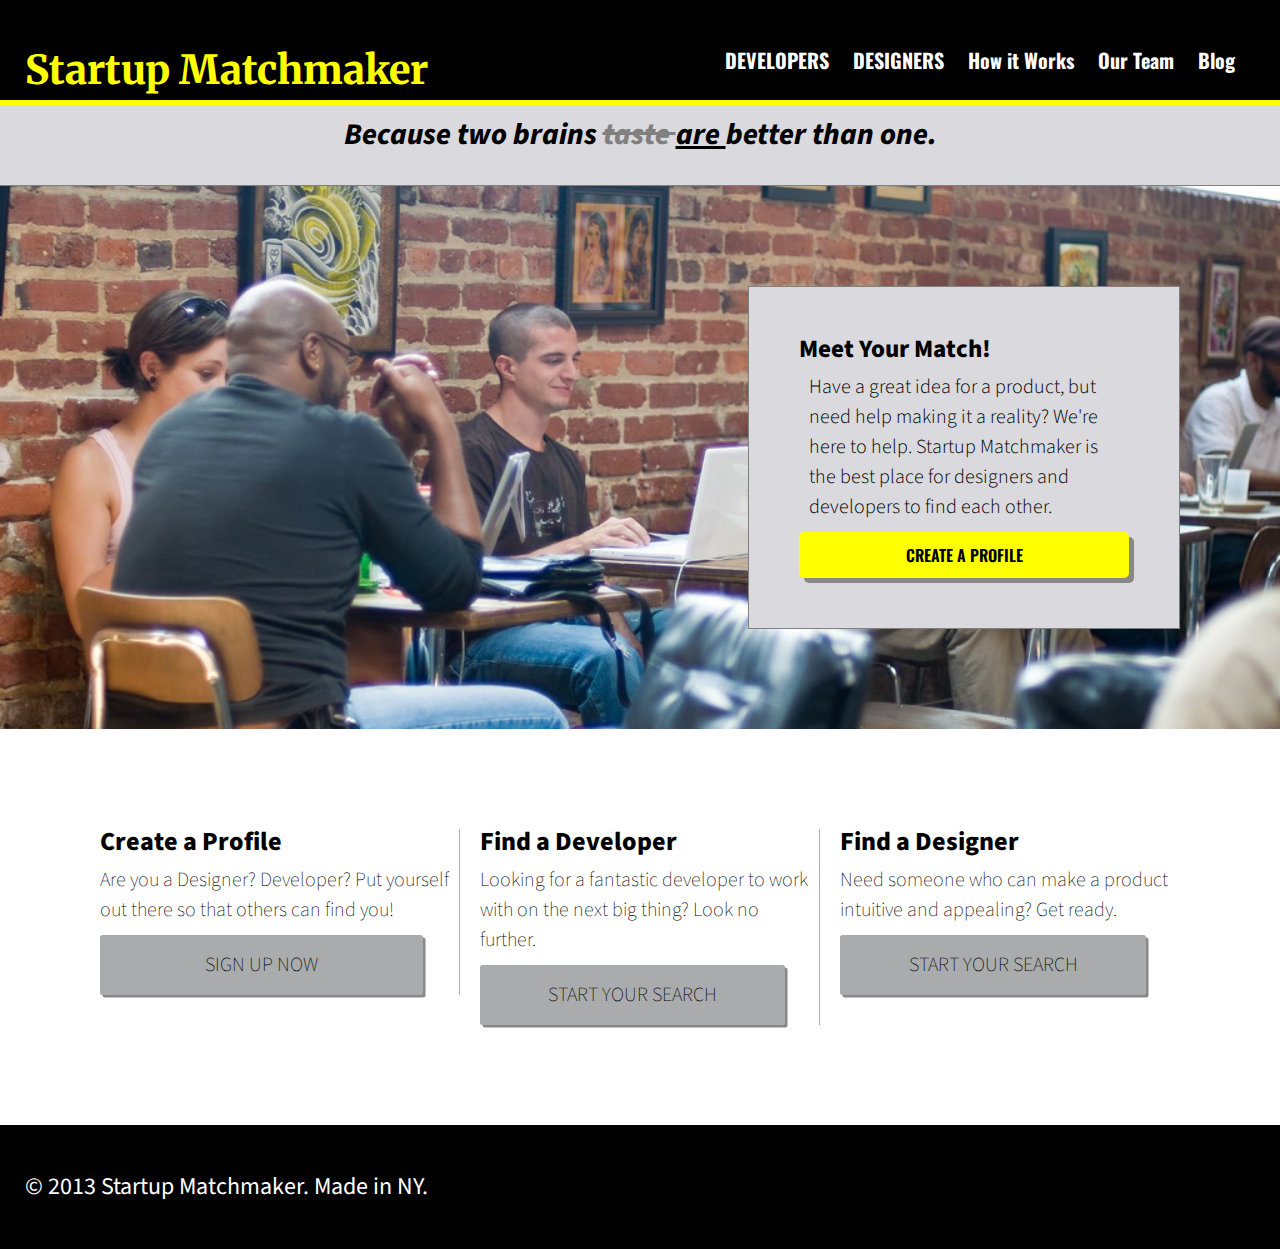
<file: index.html>
<!DOCTYPE html>
<html lang="en">
<head>
	<meta charset="UTF-8">
	<title>Startup Matchmaker</title>

	<!-- Google how to add the 'Source Sans Pro', 'Oswald' and 'Merriweather' Google Fonts to your CSS -->
	<link href='http://fonts.googleapis.com/css?family=Source+Sans+Pro:400,700|Oswald:700|Merriweather:700,700italic' rel='stylesheet' type='text/css'>
	<link href="https://fonts.googleapis.com/css?family=Source+Sans+Pro" rel="stylesheet" type='text/css'>
	<link rel="stylesheet" href="css/reset.css">
	<link rel="stylesheet" href="css/style.css">

</head>
<body>
<header class="logo"><h1>Startup Matchmaker</h1>

<nav>
 <ul>
 <a href="developer.html"><li>DEVELOPERS</li></a>
 <a href="designers.html"><li>DESIGNERS</li></a>
 <a href="#"><li>How it Works</li></a>
 <a href="#"><li>Our Team</li></a>
 <a href="#"><li>Blog</li></a>
 </ul>
 </header>
 </nav>

 <section class="twobrains">
 <p>Because two brains <span class="taste">taste </span><span class="are"> are </span>better than one.<p>
 </section>

<section class="picture">
	<div class="textbox">
 		<article class="match">
 			<h2>Meet Your Match!</h2>
 			<p><small>Have a great idea for a product, but need help making it a reality? We're here to help. Startup Matchmaker is the best place for designers and developers to find each other.</small></p>
 		</article>
 			<section class="yellowbutton"><a href="#"><p>create a profile</p></a>
 			</section>
 	</div>
</section>

 <div class="bottom">
 	<section class="text">
 		<section class="create">
 			
 				<h3>Create a Profile</h3>
 			
 				<p>Are you a Designer? Developer? Put yourself out there so that others can find you!</p>
 			<section class="greybutton"><a href="#"><p>sign up now</p></a>
 			</section>
 		</section>

 		<section class="finddeveloper">
 			
 				<h3>Find a Developer</h3>
 			
 				<p>Looking for a fantastic developer to work with on the next big thing? Look no further.</p>
 					<section class="greybutton"><a href="#"><p>start your search</p></a>
 					</section>
 		</section>

 		<section class="finddesigners">

 				<h3>Find a Designer</h3>

 				<p>Need someone who can make a product intuitive and appealing? Get ready.
 				</p>
 					<section class="greybutton"><a href="#"><p>start your search</p></a>
 					</section>
 		</section>
 	</section>
 </div>

 <Footer>
 	<div class="footer">
 		<p>&copy 2013 Startup Matchmaker. Made in NY.</p>
 	</div>
 </Footer>





</body>
</html>
</file>
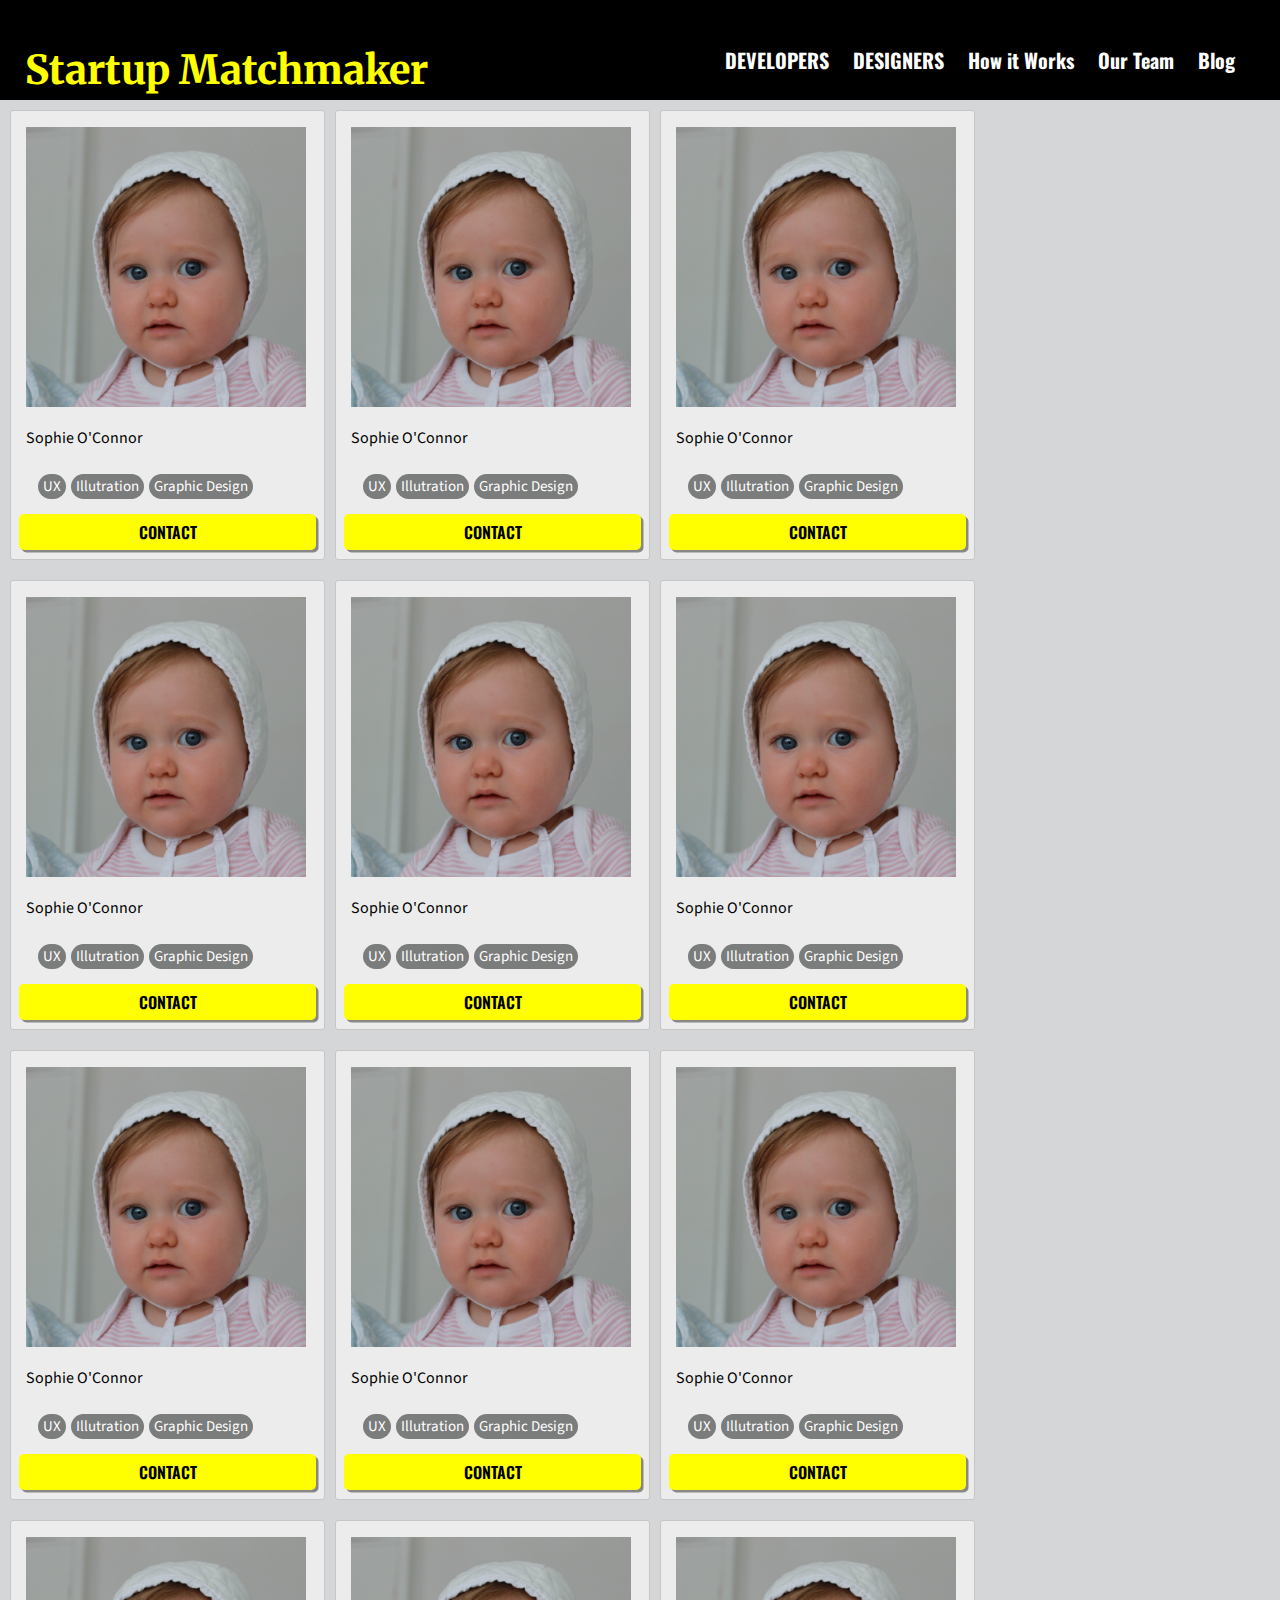
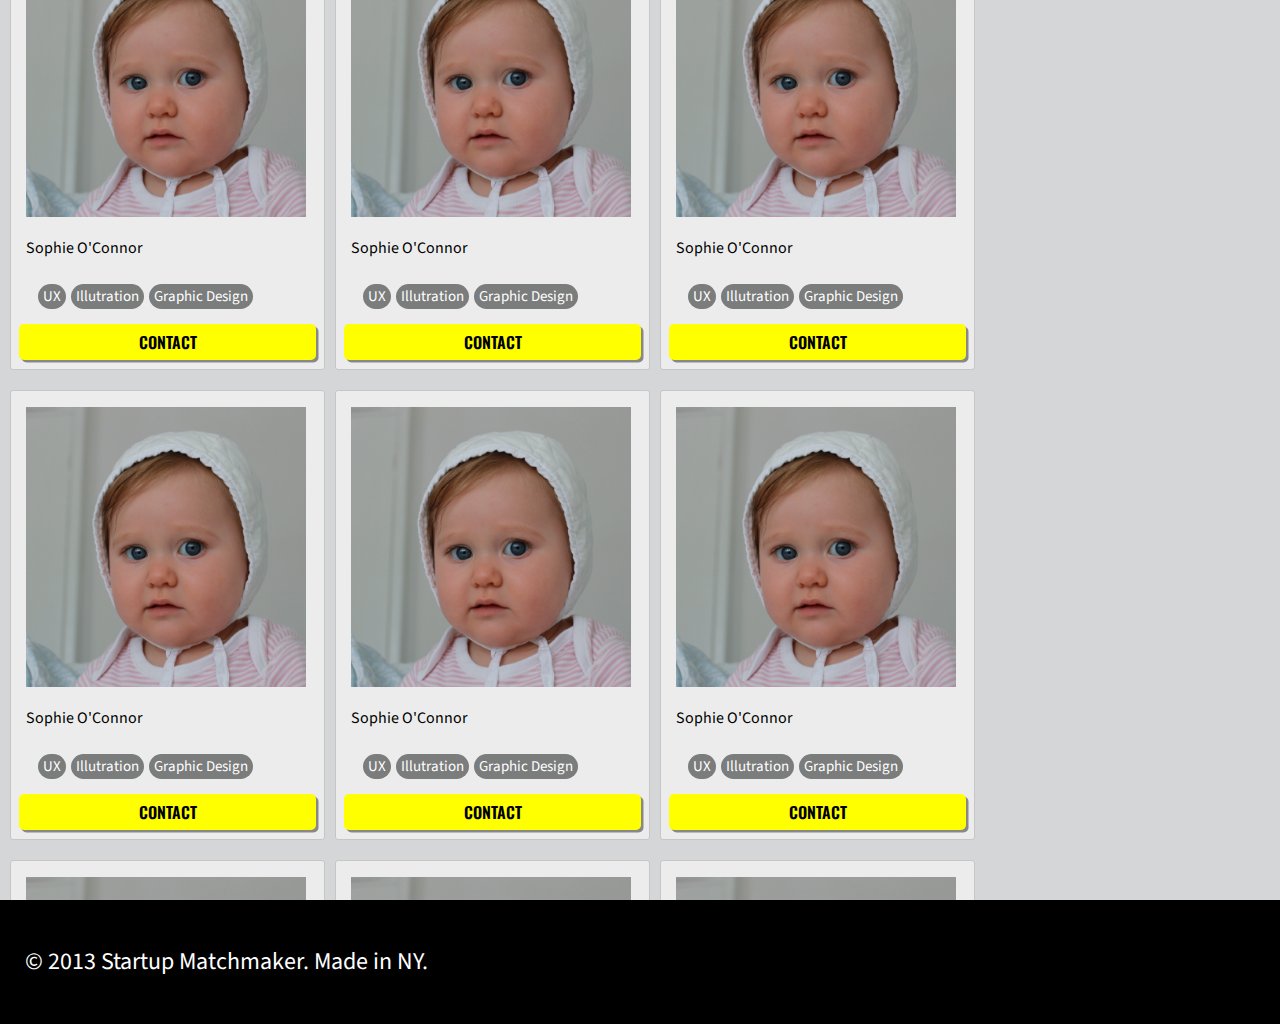
<file: designers.html>
<!DOCTYPE html>
<html lang="en">
<head>
	<meta charset="UTF-8">
	<title>Find Designers on Startup Matchmaker</title>

	<!-- Google how to add the 'Source Sans Pro', 'Oswald' and 'Merriweather' Google Fonts to your CSS -->
	<link href='http://fonts.googleapis.com/css?family=Source+Sans+Pro:400,700|Oswald:700|Merriweather:700,700italic' rel='stylesheet' type='text/css'>
	<link href="https://fonts.googleapis.com/css?family=Source+Sans+Pro" rel="stylesheet" type='text/css'>
	<link rel="stylesheet" href="css/reset.css">
	<link rel="stylesheet" href="css/style.css">

</head>
<body>
<header class="logo"><a href="index.html"><h1>Startup Matchmaker</h1></a>

<nav>
 <ul>
 <a href="developer.html"><li>DEVELOPERS</li></a>
 <a href="designers.html"><li>DESIGNERS</li></a>
 <a href="#"><li>How it Works</li></a>
 <a href="#"><li>Our Team</li></a>
 <a href="#"><li>Blog</li></a>
 </ul>
 </header>
 </nav>

<section class="allprofiles">
	<section class="profilebox">
		<div class="profileimg">
			<figure>
				<img src="./images/designer1.jpg" alt="Sophie OConnor">
					<figcaption>Sophie O'Connor</figcaption>
			</figure>
				<article class="skills">
					<ul class="skill">
						<li><a href="#">UX</a></li>
						<li><a href="#">Illutration</a></li>
						<li><a href="#">Graphic Design</a></li>
					</ul>
				<a class="contactbutton" href="#"><p>contact</p></a>
				</article>
		</div>
	</section>


	<section class="profilebox">
		<div class="profileimg">
			<figure>
				<img src="./images/designer1.jpg" alt="Sophie OConnor">
				<figcaption>Sophie O'Connor</figcaption>
			</figure>
			<article class="skills">
				<ul class="skill">
					<li><a href="#">UX</a></li>
					<li><a href="#">Illutration</a></li>
					<li><a href="#">Graphic Design</a></li>
				</ul>
					<a class="contactbutton" href="#"><p>contact</p></a>
			</article>
		</div>
	</section>

	<section class="profilebox">
		<div class="profileimg">
			<figure>
				<img src="./images/designer1.jpg" alt="Sophie OConnor">
				<figcaption>Sophie O'Connor</figcaption>
			</figure>
			<article class="skills">
				<ul class="skill">
					<li><a href="#">UX</a></li>
					<li><a href="#">Illutration</a></li>
					<li><a href="#">Graphic Design</a></li>
				</ul>
					<a class="contactbutton" href="#"><p>contact</p></a>
			</article>
		</div>
	</section>

	<section class="profilebox">
		<div class="profileimg">
			<figure>
				<img src="./images/designer1.jpg" alt="Sophie OConnor">
				<figcaption>Sophie O'Connor</figcaption>
			</figure>
			<article class="skills">
				<ul class="skill">
					<li><a href="#">UX</a></li>
					<li><a href="#">Illutration</a></li>
					<li><a href="#">Graphic Design</a></li>
				</ul>
					<a class="contactbutton" href="#"><p>contact</p></a>
			</article>
		</div>
	</section>

	<section class="profilebox">
		<div class="profileimg">
			<figure>
				<img src="./images/designer1.jpg" alt="Sophie OConnor">
				<figcaption>Sophie O'Connor</figcaption>
			</figure>
			<article class="skills">
				<ul class="skill">
					<li><a href="#">UX</a></li>
					<li><a href="#">Illutration</a></li>
					<li><a href="#">Graphic Design</a></li>
				</ul>
					<a class="contactbutton" href="#"><p>contact</p></a>
			</article>
		</div>
	</section>

	<section class="profilebox">
		<div class="profileimg">
			<figure>
				<img src="./images/designer1.jpg" alt="Sophie OConnor">
				<figcaption>Sophie O'Connor</figcaption>
			</figure>
			<article class="skills">
				<ul class="skill">
					<li><a href="#">UX</a></li>
					<li><a href="#">Illutration</a></li>
					<li><a href="#">Graphic Design</a></li>
				</ul>
					<a class="contactbutton" href="#"><p>contact</p></a>
			</article>
		</div>
	</section>

	<section class="profilebox">
		<div class="profileimg">
			<figure>
				<img src="./images/designer1.jpg" alt="Sophie OConnor">
				<figcaption>Sophie O'Connor</figcaption>
			</figure>
			<article class="skills">
				<ul class="skill">
					<li><a href="#">UX</a></li>
					<li><a href="#">Illutration</a></li>
					<li><a href="#">Graphic Design</a></li>
				</ul>
					<a class="contactbutton" href="#"><p>contact</p></a>
			</article>
		</div>
	</section>

	<section class="profilebox">
		<div class="profileimg">
			<figure>
				<img src="./images/designer1.jpg" alt="Sophie OConnor">
				<figcaption>Sophie O'Connor</figcaption>
			</figure>
			<article class="skills">
				<ul class="skill">
					<li><a href="#">UX</a></li>
					<li><a href="#">Illutration</a></li>
					<li><a href="#">Graphic Design</a></li>
				</ul>
					<a class="contactbutton" href="#"><p>contact</p></a>
			</article>
		</div>
	</section>

	<section class="profilebox">
		<div class="profileimg">
			<figure>
				<img src="./images/designer1.jpg" alt="Sophie OConnor">
				<figcaption>Sophie O'Connor</figcaption>
			</figure>
			<article class="skills">
				<ul class="skill">
					<li><a href="#">UX</a></li>
					<li><a href="#">Illutration</a></li>
					<li><a href="#">Graphic Design</a></li>
				</ul>
					<a class="contactbutton" href="#"><p>contact</p></a>
			</article>
		</div>
	</section>

	<section class="profilebox">
		<div class="profileimg">
			<figure>
				<img src="./images/designer1.jpg" alt="Sophie OConnor">
				<figcaption>Sophie O'Connor</figcaption>
			</figure>
			<article class="skills">
				<ul class="skill">
					<li><a href="#">UX</a></li>
					<li><a href="#">Illutration</a></li>
					<li><a href="#">Graphic Design</a></li>
				</ul>
					<a class="contactbutton" href="#"><p>contact</p></a>
			</article>
		</div>
	</section>

	<section class="profilebox">
		<div class="profileimg">
			<figure>
				<img src="./images/designer1.jpg" alt="Sophie OConnor">
				<figcaption>Sophie O'Connor</figcaption>
			</figure>
			<article class="skills">
				<ul class="skill">
					<li><a href="#">UX</a></li>
					<li><a href="#">Illutration</a></li>
					<li><a href="#">Graphic Design</a></li>
				</ul>
					<a class="contactbutton" href="#"><p>contact</p></a>
			</article>
		</div>
	</section>

	<section class="profilebox">
		<div class="profileimg">
			<figure>
				<img src="./images/designer1.jpg" alt="Sophie OConnor">
				<figcaption>Sophie O'Connor</figcaption>
			</figure>
			<article class="skills">
				<ul class="skill">
					<li><a href="#">UX</a></li>
					<li><a href="#">Illutration</a></li>
					<li><a href="#">Graphic Design</a></li>
				</ul>
					<a class="contactbutton" href="#"><p>contact</p></a>
			</article>
		</div>
	</section>

	<section class="profilebox">
		<div class="profileimg">
			<figure>
				<img src="./images/designer1.jpg" alt="Sophie OConnor">
				<figcaption>Sophie O'Connor</figcaption>
			</figure>
			<article class="skills">
				<ul class="skill">
					<li><a href="#">UX</a></li>
					<li><a href="#">Illutration</a></li>
					<li><a href="#">Graphic Design</a></li>
				</ul>
					<a class="contactbutton" href="#"><p>contact</p></a>
			</article>
		</div>
	</section>

	<section class="profilebox">
		<div class="profileimg">
			<figure>
				<img src="./images/designer1.jpg" alt="Sophie OConnor">
				<figcaption>Sophie O'Connor</figcaption>
			</figure>
			<article class="skills">
				<ul class="skill">
					<li><a href="#">UX</a></li>
					<li><a href="#">Illutration</a></li>
					<li><a href="#">Graphic Design</a></li>
				</ul>
					<a class="contactbutton" href="#"><p>contact</p></a>
			</article>
		</div>
	</section>

	<section class="profilebox">
		<div class="profileimg">
			<figure>
				<img src="./images/designer1.jpg" alt="Sophie OConnor">
				<figcaption>Sophie O'Connor</figcaption>
			</figure>
			<article class="skills">
				<ul class="skill">
					<li><a href="#">UX</a></li>
					<li><a href="#">Illutration</a></li>
					<li><a href="#">Graphic Design</a></li>
				</ul>
					<a class="contactbutton" href="#"><p>contact</p></a>
			</article>
		</div>
	</section>

	<section class="profilebox">
		<div class="profileimg">
			<figure>
				<img src="./images/designer1.jpg" alt="Sophie OConnor">
				<figcaption>Sophie O'Connor</figcaption>
			</figure>
			<article class="skills">
				<ul class="skill">
					<li><a href="#">UX</a></li>
					<li><a href="#">Illutration</a></li>
					<li><a href="#">Graphic Design</a></li>
				</ul>
					<a class="contactbutton" href="#"><p>contact</p></a>
			</article>
		</div>
	</section>

	<section class="profilebox">
		<div class="profileimg">
			<figure>
				<img src="./images/designer1.jpg" alt="Sophie OConnor">
				<figcaption>Sophie O'Connor</figcaption>
			</figure>
			<article class="skills">
				<ul class="skill">
					<li><a href="#">UX</a></li>
					<li><a href="#">Illutration</a></li>
					<li><a href="#">Graphic Design</a></li>
				</ul>
					<a class="contactbutton" href="#"><p>contact</p></a>
			</article>
		</div>
	</section>

	<section class="profilebox">
		<div class="profileimg">
			<figure>
				<img src="./images/designer1.jpg" alt="Sophie OConnor">
				<figcaption>Sophie O'Connor</figcaption>
			</figure>
			<article class="skills">
				<ul class="skill">
					<li><a href="#">UX</a></li>
					<li><a href="#">Illutration</a></li>
					<li><a href="#">Graphic Design</a></li>
				</ul>
					<a class="contactbutton" href="#"><p>contact</p></a>
			</article>
		</div>
	</section>

	<section class="profilebox">
		<div class="profileimg">
			<figure>
				<img src="./images/designer1.jpg" alt="Sophie OConnor">
				<figcaption>Sophie O'Connor</figcaption>
			</figure>
			<article class="skills">
				<ul class="skill">
					<li><a href="#">UX</a></li>
					<li><a href="#">Illutration</a></li>
					<li><a href="#">Graphic Design</a></li>
				</ul>
					<a class="contactbutton" href="#"><p>contact</p></a>
			</article>
		</div>
	</section>

	<section class="profilebox">
		<div class="profileimg">
			<figure>
				<img src="./images/designer1.jpg" alt="Sophie OConnor">
				<figcaption>Sophie O'Connor</figcaption>
			</figure>
			<article class="skills">
				<ul class="skill">
					<li><a href="#">UX</a></li>
					<li><a href="#">Illutration</a></li>
					<li><a href="#">Graphic Design</a></li>
				</ul>
					<a class="contactbutton" href="#"><p>contact</p></a>
			</article>
		</div>
	</section>
</section>

<Footer>
 	<div class="footer">
 		<p>&copy 2013 Startup Matchmaker. Made in NY.</p>
 	</div>
 </Footer>

</body>
</html>
</file>
<file: css/style.css>
* {
	box-sizing: border-box;
}

.clearfix:before,
.clearfix:after {
    content: " ";
    display: table;
}

.clearfix:after {
    clear: both;
}

body {
	font-family:'source sans pro', sans-serif;
}

h1{
	font-weight: 800;
	color: yellow;
	font-size: 40px;
	float: left;
	padding-bottom: 10px;
	font-family:'merriweather', sans-serif;

}

header {
	background-color: black;
	padding: 50px 25px;
 }

 footer{
 	background-color: black;
	padding: 50px 25px;

 }
 .footer p{
 	color:white;
 	font-size: 24px;
 	font-weight: 800px;
 }

nav {
 	float: right;
 	font-size: 20px;
 	color:white;
 	

}

nav li {
	display: inline-block;
	padding-right: 20px;
	font-family: 'Source Sans Pro', sans-serif;
}

nav a:active{
	background-color:grey;
}
/*not sure how to get background to go grey when clicking on it*/

a {
	color: white;
	text-decoration: none;
}
a:hover{color:yellow;}


nav a li:nth-child(-n+2) {
	font-weight: 800;
	font-family: 'oswald', sans-serif;
}

.twobrains {
    border-top: 5px solid yellow;
    font-style: italic;
    text-align: center;

}
 .twobrains p{
    font-size: 30px;
    font-weight: 800;
    background-color: #dad9dd;
    padding-top: 15px; 
    padding-bottom: 10px;
}

.taste{
	text-decoration: line-through;
	color: grey;
}

.are{
	text-decoration: underline;
	/* cannot figure out how to make underline yellow. text-decoration-line:yellow;*/
}

.picture{
	border-top:0.5px solid grey;
	background-image: url("../images/coworking.jpg");
	background-size:cover;
	background-position: center;
	padding: 100px;
	overflow: hidden;

}
.textbox {
	background:#dad9dd;
	width:40%;
	margin:0 auto;
	float:right;
	padding:50px;
	border:0.5px solid grey;
}
.match h2{
	font-size:25px;
	font-weight:800;
}

.match p{
	font-size:20px;
	font-weight:300;
	padding:10px;
	line-height: 30px;
}
.yellowbutton{
	background: yellow;
	border-radius:5px;
	padding:15px;
	box-shadow: 5px 5px #888888;
	font-family: 'Oswald', sans-serif;
		}

.contactbutton{
	display:block;
	width:95%;
	margin:0 auto;
	padding:10px;
	background: yellow;
	border-radius:5px;
	box-shadow: 2.5px 2.5px #888888;
	font-family: 'Oswald', sans-serif;
}

.yellowbutton p, .contactbutton p{
	font-weight:600;
	text-transform: uppercase;
	text-align:center;
	color:black;

}

.bottom{
	background-color: white;
	width:100%;
	overflow:hidden;
	padding:100px;
}

.create{
	float:left;
	width:33.33%;
	border-right:1px solid #a9abad;
}
.create h3{
	font-weight:800;
	font-size:26px;

}
.create p{
	font-weight:200;
	font-size:20px;
	line-height: 30px;
	padding-top:10px;
	padding-bottom: 10px;
}
.greybutton{
	background: #a9abad;
	border-radius:2.5px;
	width:90%;
	padding:5px;
	box-shadow:2.5px 2.5px #888888;

}
.greybutton p{
	text-transform: uppercase;
	text-align: center;
	color:black;
}
.finddeveloper{
	float:left;	
	width:33.33%;
	padding-left:20px;
	border-right:1px solid #a9abad;
}

.finddeveloper h3{
	font-weight:800;
	font-size:26px;
}

.finddeveloper p{
		font-weight:200;
	font-size:20px;
	line-height: 30px;
	padding-top:10px;
	padding-bottom: 10px;
}
.finddesigners{
	float:right;
	width:33.33%;
	padding-left:20px;
}

.finddesigners h3{
	font-weight:800;
	font-size:26px;
}

.finddesigners p{
		font-weight:200;
	font-size:20px;
	line-height: 30px;
	padding-top:10px;
	padding-bottom: 10px;
}


/*need to look at fonts throughout index- do not match solution file*/

/*designers and deveoper pages next*/

/*designers page*/

.allprofiles {
	background: #d4d6d8;
	padding: 10px;
	overflow:hidden;
	height:2400px;
	margin:auto;
}

.profilebox{
 	width: 315px;
    height: 450px;
    background-color: #ECECEC;
    border: 1px solid #C6C6C6;
    border-radius: 3px;
    text-align: left;
    float:left;
    margin-right:10px;
    margin-bottom:20px;

}
figure { 
    display: block;
    margin-top: 1em;
    margin-bottom: 1em;
    margin-left: 15px;
    margin-right: 25px;
}

.profileimg img{
	width: 280px;
    height: 280px;
    object-fit: cover;
}

.profileimg{}
	
 figcaption{
 	padding-top: 20px;
 	padding-bottom:12px;
 }
 .skill{
 	overflow: hidden;
 	margin-bottom: 10px;
 	padding-left:27px;
 }
 .skill li{
 	float: left;

 }

 .skill li a{
	display: block;
	padding:5px 5px 5px 5px;
	border-radius: 30px;
	background-color: #7b7c7c;
	font-size: 15px;
	margin: 0 5px 5px 0;
	color: white;
	text-decoration: none;
 }

/*see yellowbutton for contactbutton styling*/
</file>
